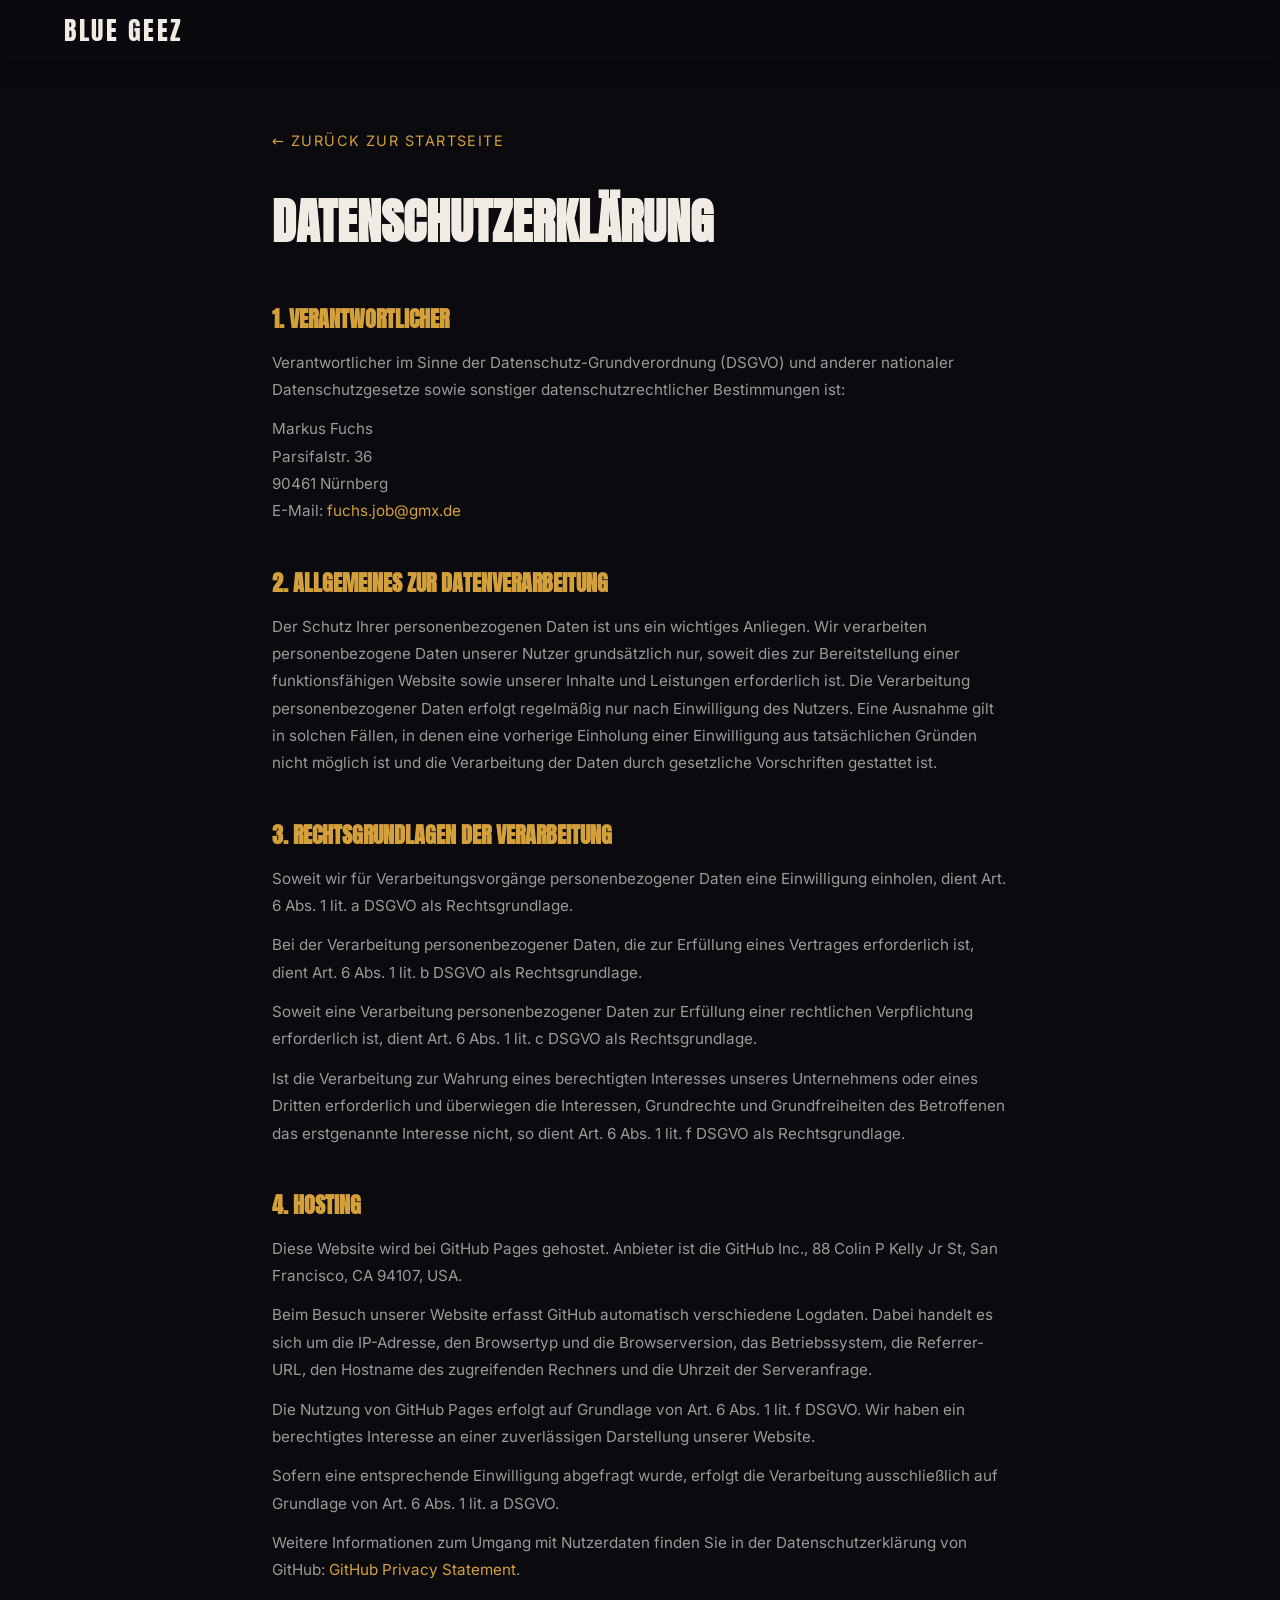
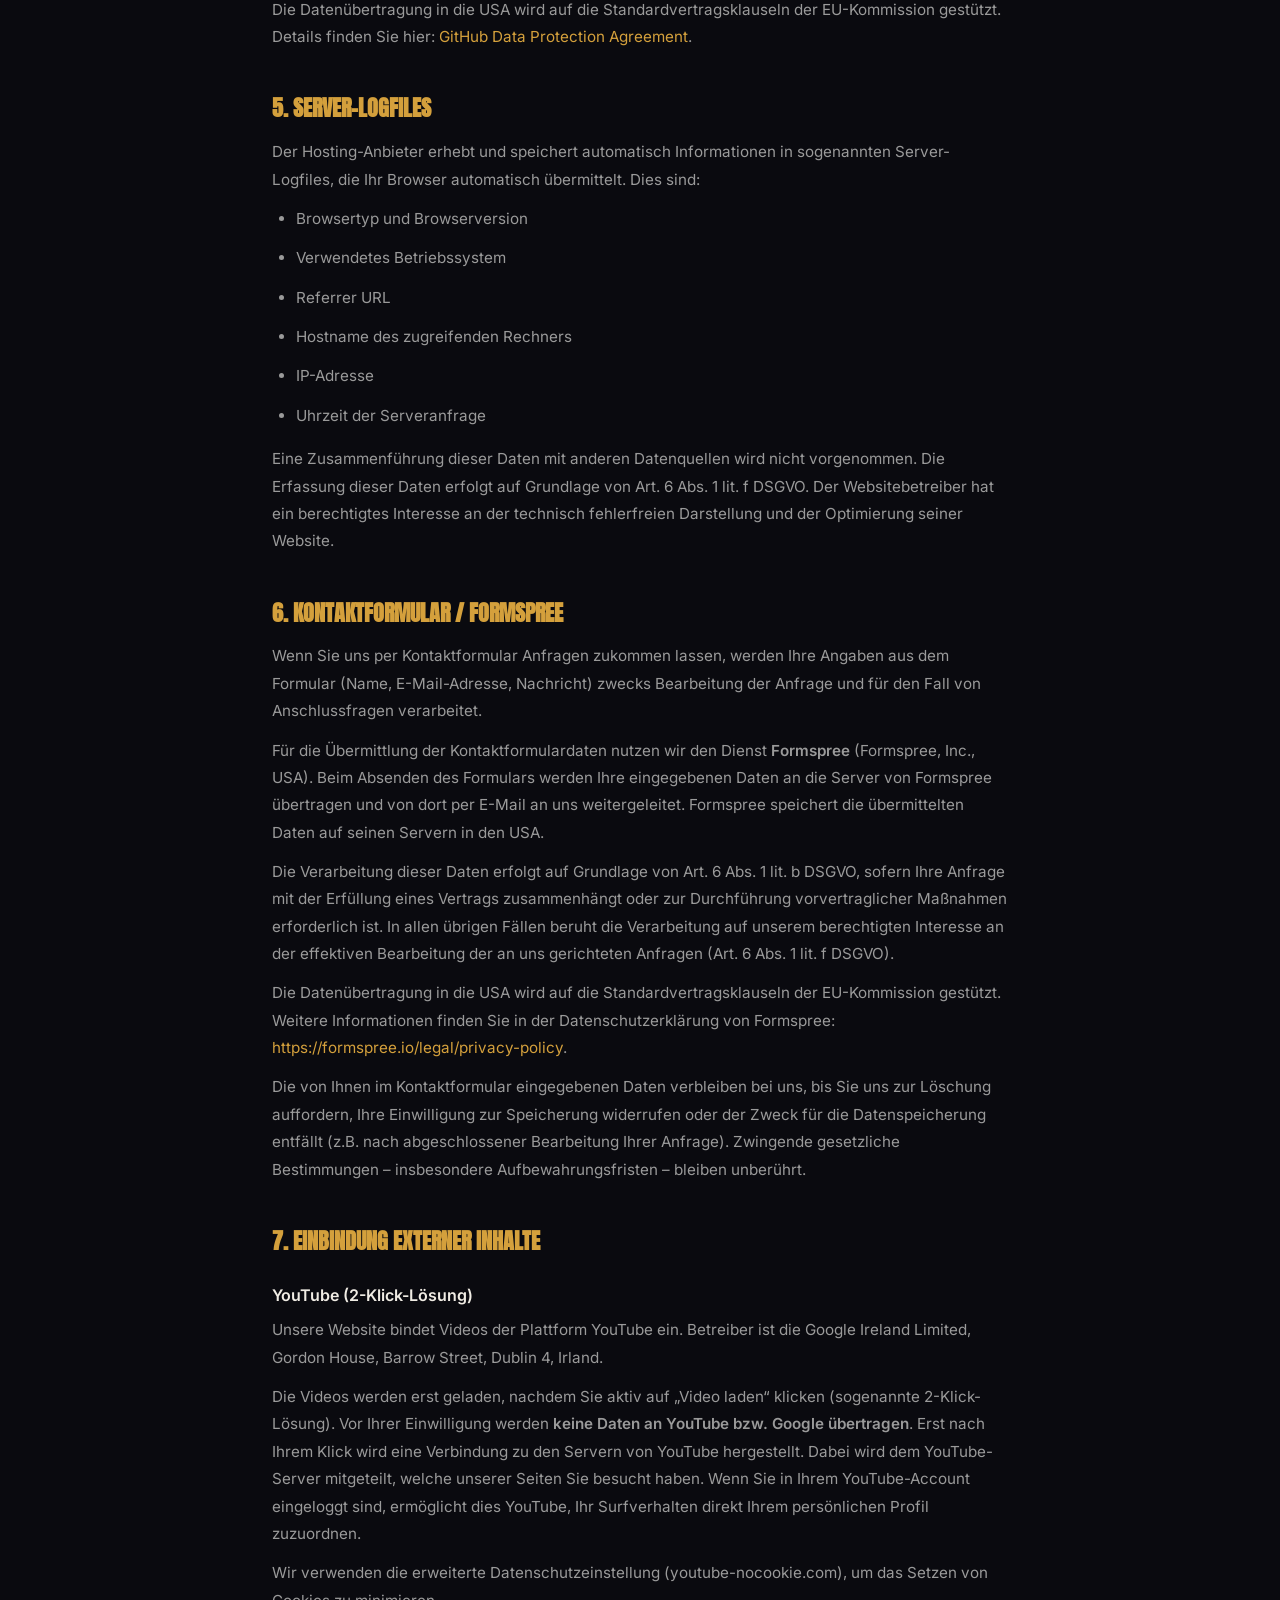
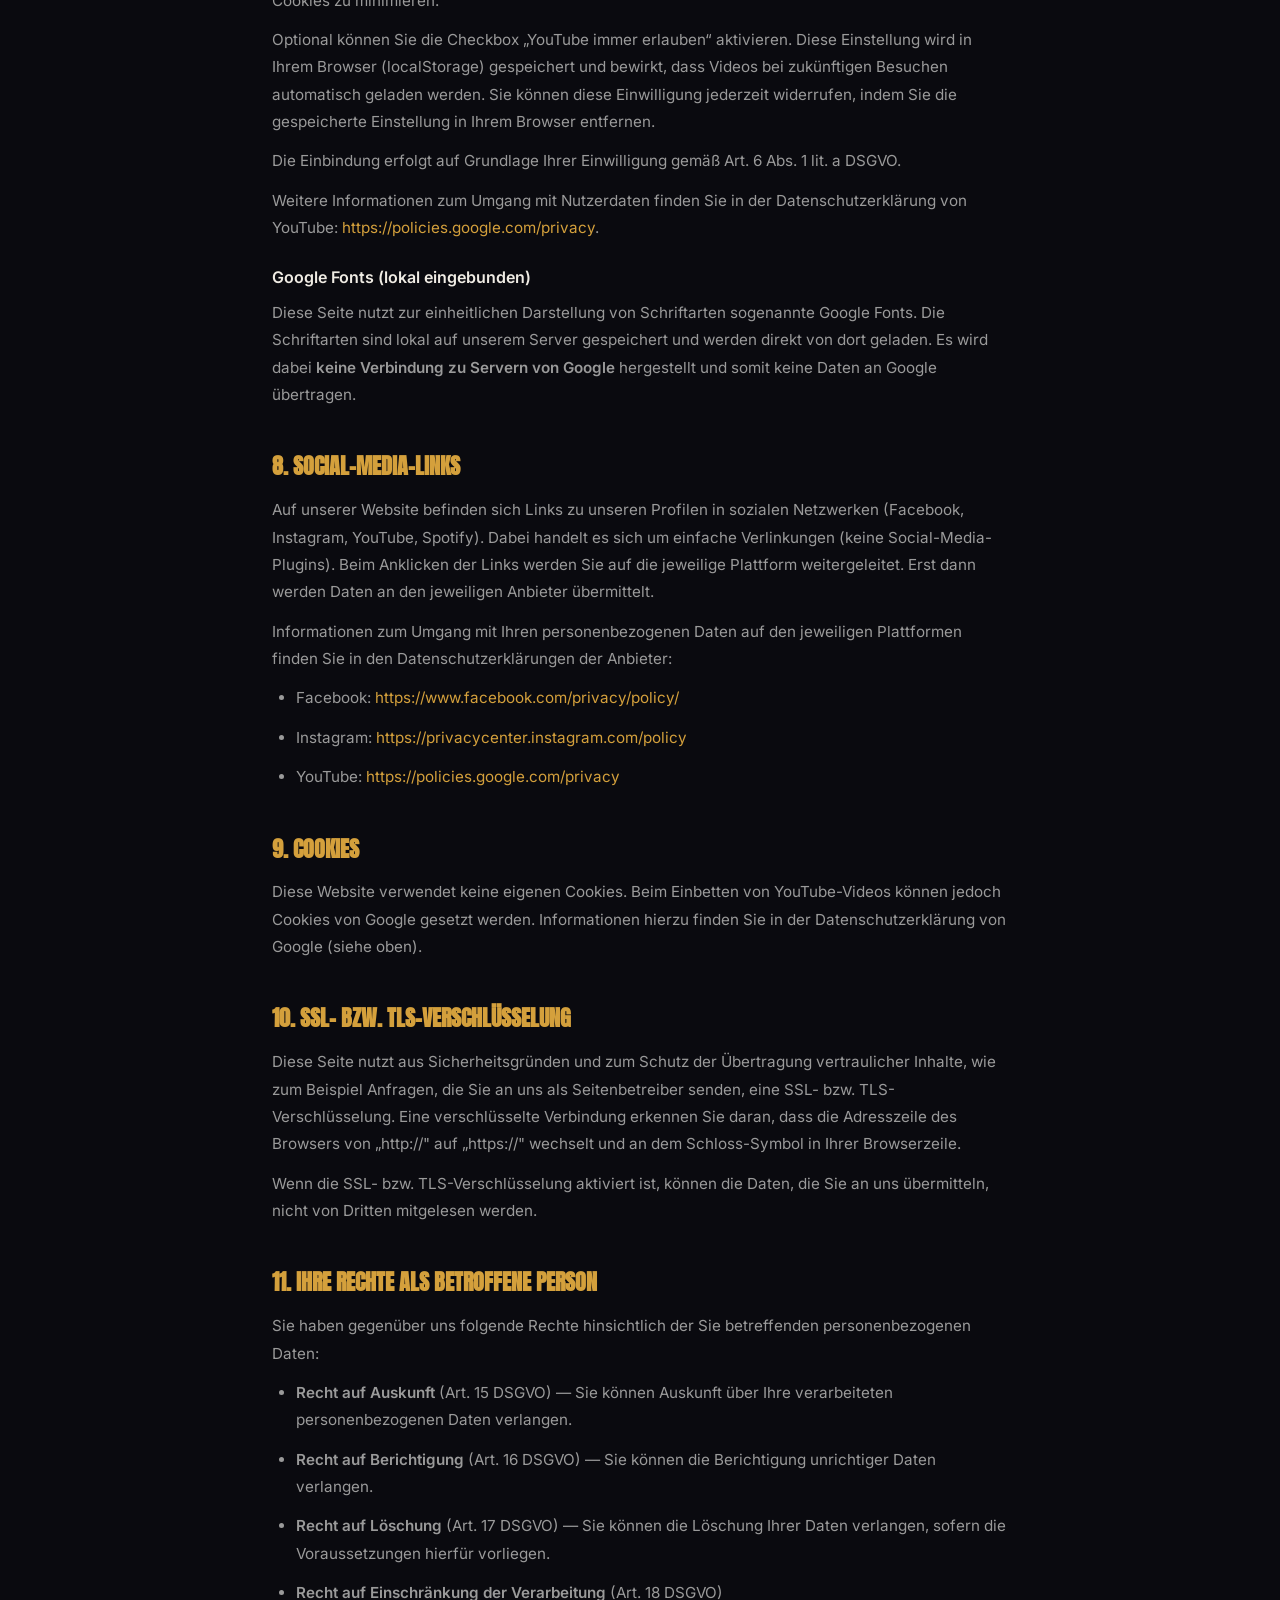
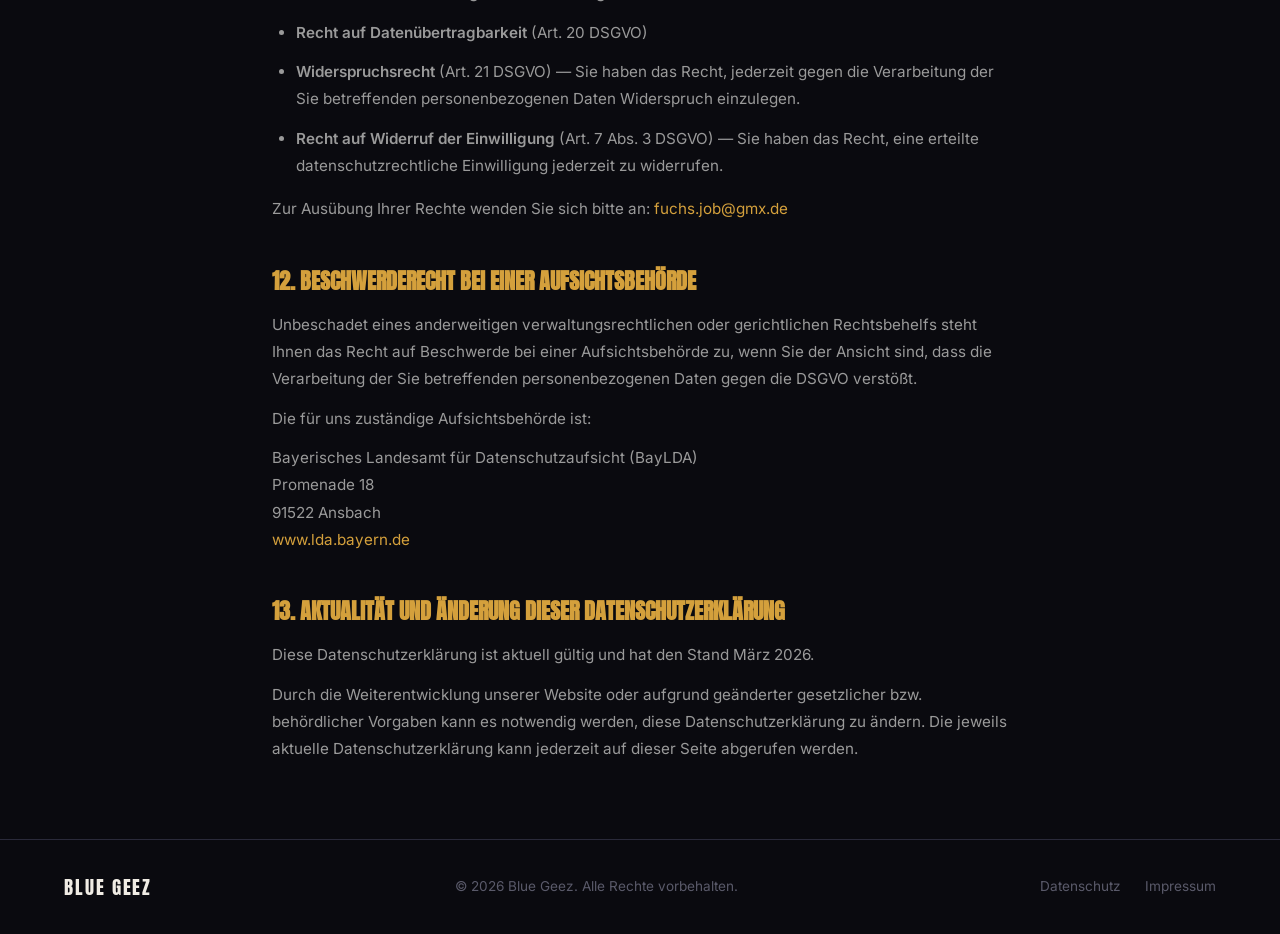
<file: datenschutz.html>
<!DOCTYPE html>
<html lang="de">
<head>
  <meta charset="UTF-8">
  <meta name="viewport" content="width=device-width, initial-scale=1.0">
  <title>Datenschutzerklärung — Blue Geez</title>
  <meta name="robots" content="noindex, nofollow">
  <link rel="stylesheet" href="styles.css">
  <style>
    .legal-content { max-width: 800px; margin: 0 auto; padding: 8rem 2rem 4rem; }
    .legal-content h1 { font-family: var(--font-display); font-size: 3rem; text-transform: uppercase; margin-bottom: 2rem; }
    .legal-content h2 { font-family: var(--font-display); font-size: 1.4rem; text-transform: uppercase; margin-top: 2.5rem; margin-bottom: 0.75rem; color: var(--accent); }
    .legal-content h3 { font-size: 1rem; font-weight: 600; margin-top: 1.5rem; margin-bottom: 0.5rem; }
    .legal-content p, .legal-content li { color: var(--text-secondary); line-height: 1.8; margin-bottom: 0.75rem; font-size: 0.95rem; }
    .legal-content a { color: var(--accent); }
    .legal-content ul { padding-left: 1.5rem; margin-bottom: 1rem; }
    .legal-back { display: inline-block; margin-bottom: 2rem; color: var(--text-secondary); font-size: 0.9rem; text-transform: uppercase; letter-spacing: 0.1em; }
    .legal-back:hover { color: var(--accent); }
  </style>
</head>
<body>

  <nav id="navbar" class="scrolled">
    <div class="nav-container">
      <a href="index.html#hero" class="nav-logo">BLUE GEEZ</a>
    </div>
  </nav>

  <div class="legal-content">
    <a href="index.html" class="legal-back">&larr; Zurück zur Startseite</a>

    <h1>Datenschutzerklärung</h1>

    <!-- 1. Verantwortlicher -->
    <h2>1. Verantwortlicher</h2>
    <p>Verantwortlicher im Sinne der Datenschutz-Grundverordnung (DSGVO) und anderer nationaler Datenschutzgesetze sowie sonstiger datenschutzrechtlicher Bestimmungen ist:</p>
    <p>
      Markus Fuchs<br>
      Parsifalstr. 36<br>
      90461 Nürnberg<br>
      E-Mail: <a href="mailto:fuchs.job@gmx.de">fuchs.job@gmx.de</a>
    </p>

    <!-- 2. Allgemeines zur Datenverarbeitung -->
    <h2>2. Allgemeines zur Datenverarbeitung</h2>
    <p>Der Schutz Ihrer personenbezogenen Daten ist uns ein wichtiges Anliegen. Wir verarbeiten personenbezogene Daten unserer Nutzer grundsätzlich nur, soweit dies zur Bereitstellung einer funktionsfähigen Website sowie unserer Inhalte und Leistungen erforderlich ist. Die Verarbeitung personenbezogener Daten erfolgt regelmäßig nur nach Einwilligung des Nutzers. Eine Ausnahme gilt in solchen Fällen, in denen eine vorherige Einholung einer Einwilligung aus tatsächlichen Gründen nicht möglich ist und die Verarbeitung der Daten durch gesetzliche Vorschriften gestattet ist.</p>

    <!-- 3. Rechtsgrundlagen -->
    <h2>3. Rechtsgrundlagen der Verarbeitung</h2>
    <p>Soweit wir für Verarbeitungsvorgänge personenbezogener Daten eine Einwilligung einholen, dient Art. 6 Abs. 1 lit. a DSGVO als Rechtsgrundlage.</p>
    <p>Bei der Verarbeitung personenbezogener Daten, die zur Erfüllung eines Vertrages erforderlich ist, dient Art. 6 Abs. 1 lit. b DSGVO als Rechtsgrundlage.</p>
    <p>Soweit eine Verarbeitung personenbezogener Daten zur Erfüllung einer rechtlichen Verpflichtung erforderlich ist, dient Art. 6 Abs. 1 lit. c DSGVO als Rechtsgrundlage.</p>
    <p>Ist die Verarbeitung zur Wahrung eines berechtigten Interesses unseres Unternehmens oder eines Dritten erforderlich und überwiegen die Interessen, Grundrechte und Grundfreiheiten des Betroffenen das erstgenannte Interesse nicht, so dient Art. 6 Abs. 1 lit. f DSGVO als Rechtsgrundlage.</p>

    <!-- 4. Hosting -->
    <h2>4. Hosting</h2>
    <p>Diese Website wird bei GitHub Pages gehostet. Anbieter ist die GitHub Inc., 88 Colin P Kelly Jr St, San Francisco, CA 94107, USA.</p>
    <p>Beim Besuch unserer Website erfasst GitHub automatisch verschiedene Logdaten. Dabei handelt es sich um die IP-Adresse, den Browsertyp und die Browserversion, das Betriebssystem, die Referrer-URL, den Hostname des zugreifenden Rechners und die Uhrzeit der Serveranfrage.</p>
    <p>Die Nutzung von GitHub Pages erfolgt auf Grundlage von Art. 6 Abs. 1 lit. f DSGVO. Wir haben ein berechtigtes Interesse an einer zuverlässigen Darstellung unserer Website.</p>
    <p>Sofern eine entsprechende Einwilligung abgefragt wurde, erfolgt die Verarbeitung ausschließlich auf Grundlage von Art. 6 Abs. 1 lit. a DSGVO.</p>
    <p>Weitere Informationen zum Umgang mit Nutzerdaten finden Sie in der Datenschutzerklärung von GitHub: <a href="https://docs.github.com/de/site-policy/privacy-policies/github-general-privacy-statement" target="_blank" rel="noopener">GitHub Privacy Statement</a>.</p>
    <p>Die Datenübertragung in die USA wird auf die Standardvertragsklauseln der EU-Kommission gestützt. Details finden Sie hier: <a href="https://docs.github.com/de/site-policy/privacy-policies/github-data-protection-agreement" target="_blank" rel="noopener">GitHub Data Protection Agreement</a>.</p>

    <!-- 5. Zugriffsdaten / Server-Logfiles -->
    <h2>5. Server-Logfiles</h2>
    <p>Der Hosting-Anbieter erhebt und speichert automatisch Informationen in sogenannten Server-Logfiles, die Ihr Browser automatisch übermittelt. Dies sind:</p>
    <ul>
      <li>Browsertyp und Browserversion</li>
      <li>Verwendetes Betriebssystem</li>
      <li>Referrer URL</li>
      <li>Hostname des zugreifenden Rechners</li>
      <li>IP-Adresse</li>
      <li>Uhrzeit der Serveranfrage</li>
    </ul>
    <p>Eine Zusammenführung dieser Daten mit anderen Datenquellen wird nicht vorgenommen. Die Erfassung dieser Daten erfolgt auf Grundlage von Art. 6 Abs. 1 lit. f DSGVO. Der Websitebetreiber hat ein berechtigtes Interesse an der technisch fehlerfreien Darstellung und der Optimierung seiner Website.</p>

    <!-- 6. Kontaktformular -->
    <h2>6. Kontaktformular / Formspree</h2>
    <p>Wenn Sie uns per Kontaktformular Anfragen zukommen lassen, werden Ihre Angaben aus dem Formular (Name, E-Mail-Adresse, Nachricht) zwecks Bearbeitung der Anfrage und für den Fall von Anschlussfragen verarbeitet.</p>
    <p>Für die Übermittlung der Kontaktformulardaten nutzen wir den Dienst <strong>Formspree</strong> (Formspree, Inc., USA). Beim Absenden des Formulars werden Ihre eingegebenen Daten an die Server von Formspree übertragen und von dort per E-Mail an uns weitergeleitet. Formspree speichert die übermittelten Daten auf seinen Servern in den USA.</p>
    <p>Die Verarbeitung dieser Daten erfolgt auf Grundlage von Art. 6 Abs. 1 lit. b DSGVO, sofern Ihre Anfrage mit der Erfüllung eines Vertrags zusammenhängt oder zur Durchführung vorvertraglicher Maßnahmen erforderlich ist. In allen übrigen Fällen beruht die Verarbeitung auf unserem berechtigten Interesse an der effektiven Bearbeitung der an uns gerichteten Anfragen (Art. 6 Abs. 1 lit. f DSGVO).</p>
    <p>Die Datenübertragung in die USA wird auf die Standardvertragsklauseln der EU-Kommission gestützt. Weitere Informationen finden Sie in der Datenschutzerklärung von Formspree: <a href="https://formspree.io/legal/privacy-policy" target="_blank" rel="noopener">https://formspree.io/legal/privacy-policy</a>.</p>
    <p>Die von Ihnen im Kontaktformular eingegebenen Daten verbleiben bei uns, bis Sie uns zur Löschung auffordern, Ihre Einwilligung zur Speicherung widerrufen oder der Zweck für die Datenspeicherung entfällt (z.B. nach abgeschlossener Bearbeitung Ihrer Anfrage). Zwingende gesetzliche Bestimmungen – insbesondere Aufbewahrungsfristen – bleiben unberührt.</p>

    <!-- 7. Externe Inhalte -->
    <h2>7. Einbindung externer Inhalte</h2>

    <h3 id="youtube">YouTube (2-Klick-Lösung)</h3>
    <p>Unsere Website bindet Videos der Plattform YouTube ein. Betreiber ist die Google Ireland Limited, Gordon House, Barrow Street, Dublin 4, Irland.</p>
    <p>Die Videos werden erst geladen, nachdem Sie aktiv auf „Video laden“ klicken (sogenannte 2-Klick-Lösung). Vor Ihrer Einwilligung werden <strong>keine Daten an YouTube bzw. Google übertragen</strong>. Erst nach Ihrem Klick wird eine Verbindung zu den Servern von YouTube hergestellt. Dabei wird dem YouTube-Server mitgeteilt, welche unserer Seiten Sie besucht haben. Wenn Sie in Ihrem YouTube-Account eingeloggt sind, ermöglicht dies YouTube, Ihr Surfverhalten direkt Ihrem persönlichen Profil zuzuordnen.</p>
    <p>Wir verwenden die erweiterte Datenschutzeinstellung (youtube-nocookie.com), um das Setzen von Cookies zu minimieren.</p>
    <p>Optional können Sie die Checkbox „YouTube immer erlauben“ aktivieren. Diese Einstellung wird in Ihrem Browser (localStorage) gespeichert und bewirkt, dass Videos bei zukünftigen Besuchen automatisch geladen werden. Sie können diese Einwilligung jederzeit widerrufen, indem Sie die gespeicherte Einstellung in Ihrem Browser entfernen.</p>
    <p>Die Einbindung erfolgt auf Grundlage Ihrer Einwilligung gemäß Art. 6 Abs. 1 lit. a DSGVO.</p>
    <p>Weitere Informationen zum Umgang mit Nutzerdaten finden Sie in der Datenschutzerklärung von YouTube: <a href="https://policies.google.com/privacy" target="_blank" rel="noopener">https://policies.google.com/privacy</a>.</p>

    <h3>Google Fonts (lokal eingebunden)</h3>
    <p>Diese Seite nutzt zur einheitlichen Darstellung von Schriftarten sogenannte Google Fonts. Die Schriftarten sind lokal auf unserem Server gespeichert und werden direkt von dort geladen. Es wird dabei <strong>keine Verbindung zu Servern von Google</strong> hergestellt und somit keine Daten an Google übertragen.</p>

    <!-- 8. Social Media Links -->
    <h2>8. Social-Media-Links</h2>
    <p>Auf unserer Website befinden sich Links zu unseren Profilen in sozialen Netzwerken (Facebook, Instagram, YouTube, Spotify). Dabei handelt es sich um einfache Verlinkungen (keine Social-Media-Plugins). Beim Anklicken der Links werden Sie auf die jeweilige Plattform weitergeleitet. Erst dann werden Daten an den jeweiligen Anbieter übermittelt.</p>
    <p>Informationen zum Umgang mit Ihren personenbezogenen Daten auf den jeweiligen Plattformen finden Sie in den Datenschutzerklärungen der Anbieter:</p>
    <ul>
      <li>Facebook: <a href="https://www.facebook.com/privacy/policy/" target="_blank" rel="noopener">https://www.facebook.com/privacy/policy/</a></li>
      <li>Instagram: <a href="https://privacycenter.instagram.com/policy" target="_blank" rel="noopener">https://privacycenter.instagram.com/policy</a></li>
      <li>YouTube: <a href="https://policies.google.com/privacy" target="_blank" rel="noopener">https://policies.google.com/privacy</a></li>

    </ul>

    <!-- 9. Cookies -->
    <h2>9. Cookies</h2>
    <p>Diese Website verwendet keine eigenen Cookies. Beim Einbetten von YouTube-Videos können jedoch Cookies von Google gesetzt werden. Informationen hierzu finden Sie in der Datenschutzerklärung von Google (siehe oben).</p>

    <!-- 10. SSL/TLS-Verschlüsselung -->
    <h2>10. SSL- bzw. TLS-Verschlüsselung</h2>
    <p>Diese Seite nutzt aus Sicherheitsgründen und zum Schutz der Übertragung vertraulicher Inhalte, wie zum Beispiel Anfragen, die Sie an uns als Seitenbetreiber senden, eine SSL- bzw. TLS-Verschlüsselung. Eine verschlüsselte Verbindung erkennen Sie daran, dass die Adresszeile des Browsers von „http://" auf „https://" wechselt und an dem Schloss-Symbol in Ihrer Browserzeile.</p>
    <p>Wenn die SSL- bzw. TLS-Verschlüsselung aktiviert ist, können die Daten, die Sie an uns übermitteln, nicht von Dritten mitgelesen werden.</p>

    <!-- 11. Betroffenenrechte -->
    <h2>11. Ihre Rechte als betroffene Person</h2>
    <p>Sie haben gegenüber uns folgende Rechte hinsichtlich der Sie betreffenden personenbezogenen Daten:</p>
    <ul>
      <li><strong>Recht auf Auskunft</strong> (Art. 15 DSGVO) — Sie können Auskunft über Ihre verarbeiteten personenbezogenen Daten verlangen.</li>
      <li><strong>Recht auf Berichtigung</strong> (Art. 16 DSGVO) — Sie können die Berichtigung unrichtiger Daten verlangen.</li>
      <li><strong>Recht auf Löschung</strong> (Art. 17 DSGVO) — Sie können die Löschung Ihrer Daten verlangen, sofern die Voraussetzungen hierfür vorliegen.</li>
      <li><strong>Recht auf Einschränkung der Verarbeitung</strong> (Art. 18 DSGVO)</li>
      <li><strong>Recht auf Datenübertragbarkeit</strong> (Art. 20 DSGVO)</li>
      <li><strong>Widerspruchsrecht</strong> (Art. 21 DSGVO) — Sie haben das Recht, jederzeit gegen die Verarbeitung der Sie betreffenden personenbezogenen Daten Widerspruch einzulegen.</li>
      <li><strong>Recht auf Widerruf der Einwilligung</strong> (Art. 7 Abs. 3 DSGVO) — Sie haben das Recht, eine erteilte datenschutzrechtliche Einwilligung jederzeit zu widerrufen.</li>
    </ul>
    <p>Zur Ausübung Ihrer Rechte wenden Sie sich bitte an: <a href="mailto:fuchs.job@gmx.de">fuchs.job@gmx.de</a></p>

    <!-- 12. Beschwerderecht -->
    <h2>12. Beschwerderecht bei einer Aufsichtsbehörde</h2>
    <p>Unbeschadet eines anderweitigen verwaltungsrechtlichen oder gerichtlichen Rechtsbehelfs steht Ihnen das Recht auf Beschwerde bei einer Aufsichtsbehörde zu, wenn Sie der Ansicht sind, dass die Verarbeitung der Sie betreffenden personenbezogenen Daten gegen die DSGVO verstößt.</p>
    <p>Die für uns zuständige Aufsichtsbehörde ist:</p>
    <p>
      Bayerisches Landesamt für Datenschutzaufsicht (BayLDA)<br>
      Promenade 18<br>
      91522 Ansbach<br>
      <a href="https://www.lda.bayern.de" target="_blank" rel="noopener">www.lda.bayern.de</a>
    </p>

    <!-- 13. Aktualität -->
    <h2>13. Aktualität und Änderung dieser Datenschutzerklärung</h2>
    <p>Diese Datenschutzerklärung ist aktuell gültig und hat den Stand März 2026.</p>
    <p>Durch die Weiterentwicklung unserer Website oder aufgrund geänderter gesetzlicher bzw. behördlicher Vorgaben kann es notwendig werden, diese Datenschutzerklärung zu ändern. Die jeweils aktuelle Datenschutzerklärung kann jederzeit auf dieser Seite abgerufen werden.</p>
  </div>

  <footer id="footer">
    <div class="container">
      <div class="footer-content">
        <p class="footer-logo">BLUE GEEZ</p>
        <p class="footer-copy">&copy; 2026 Blue Geez. Alle Rechte vorbehalten.</p>
        <div class="footer-links">
          <a href="datenschutz.html">Datenschutz</a>
          <a href="impressum.html">Impressum</a>
        </div>
      </div>
    </div>
  </footer>

</body>
</html>
</file>
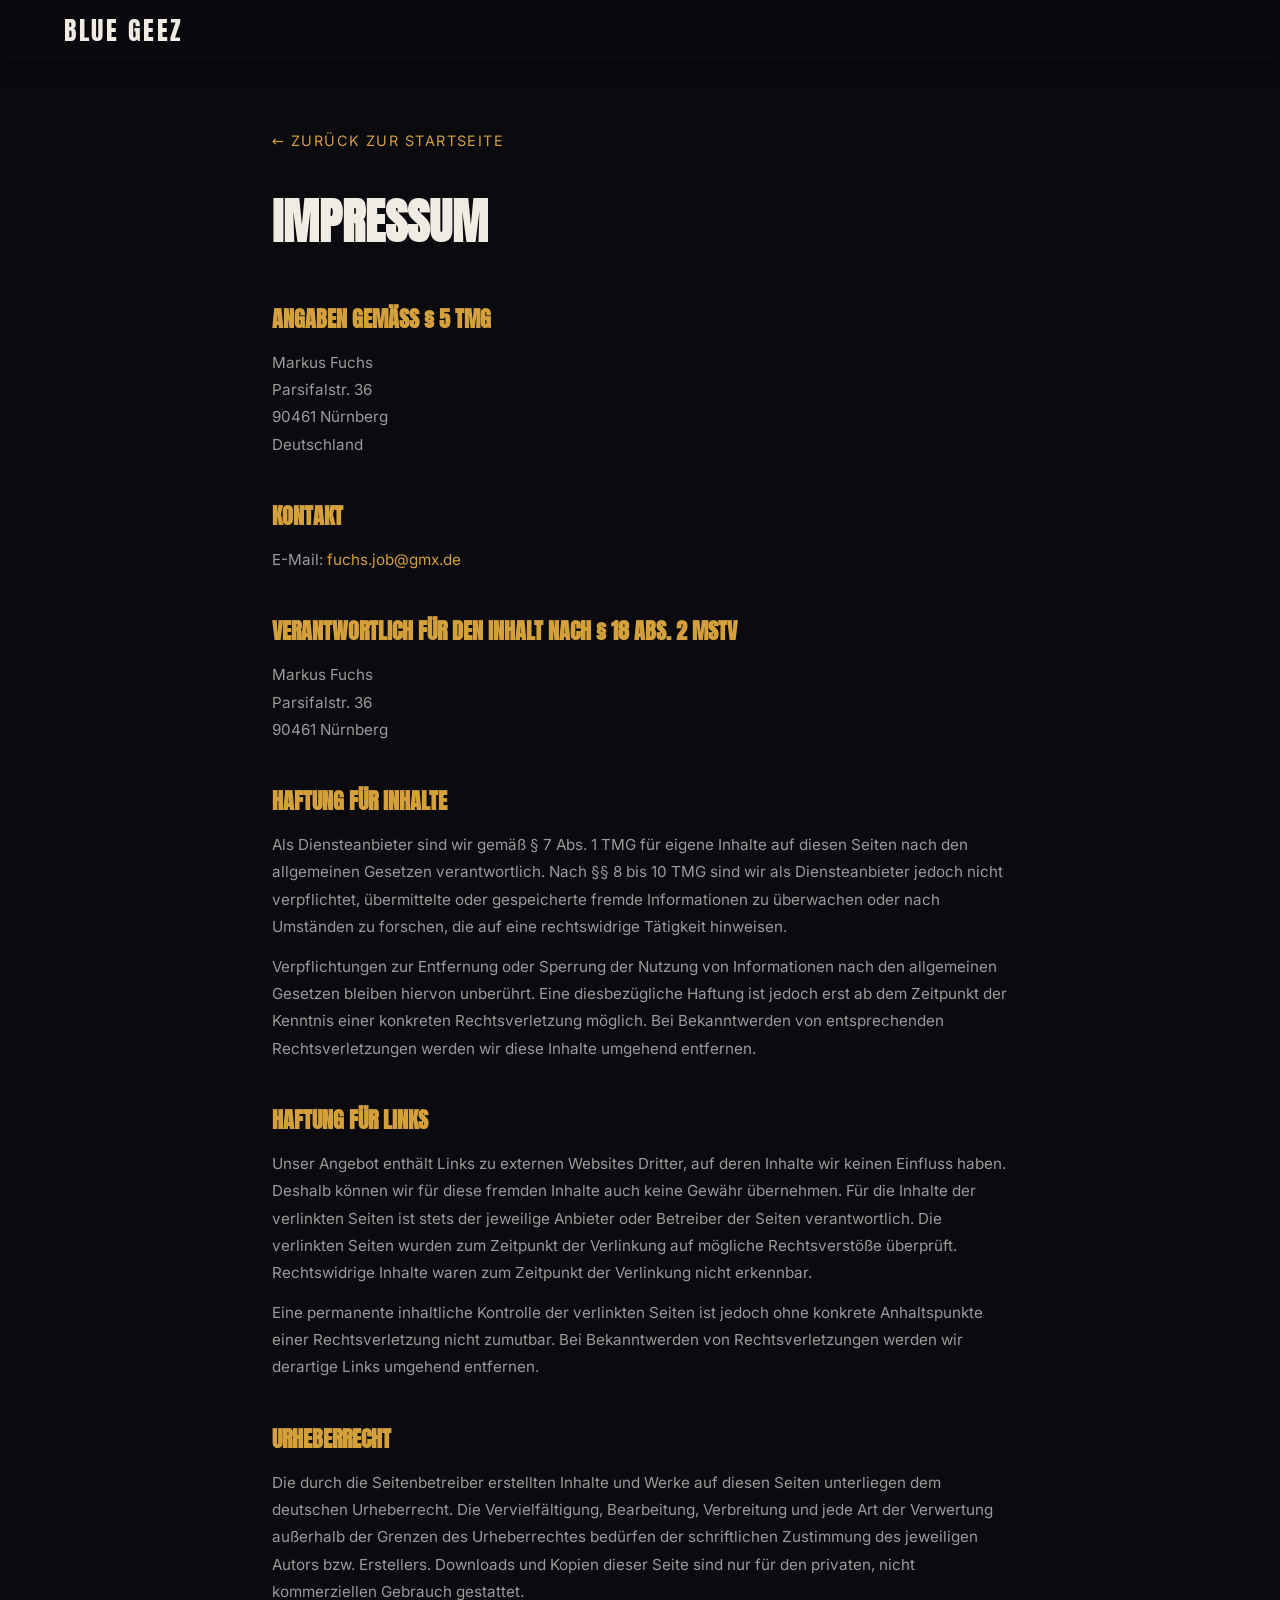
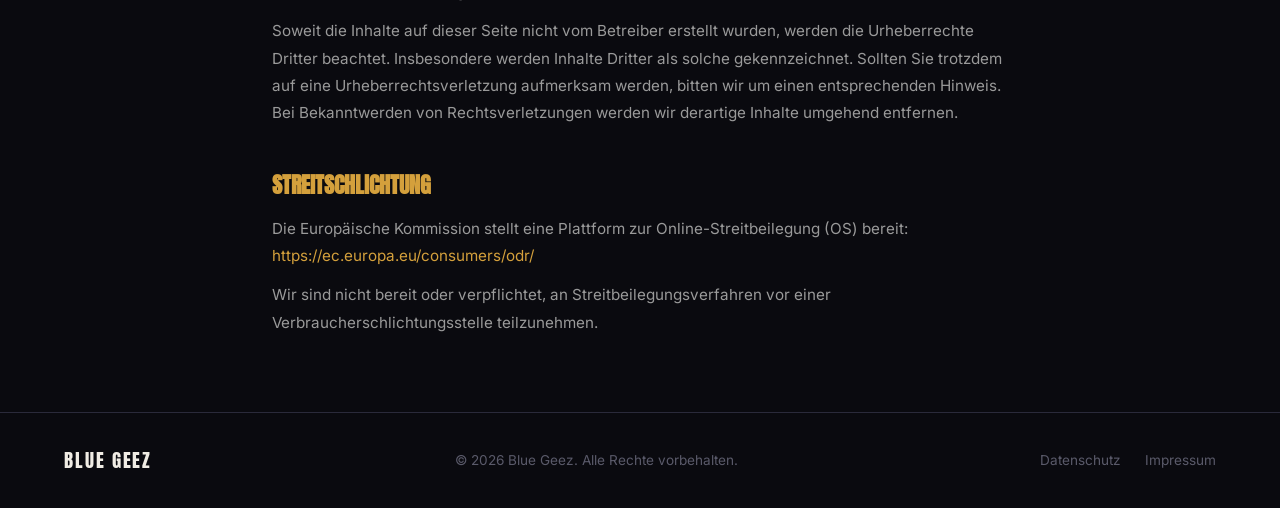
<file: impressum.html>
<!DOCTYPE html>
<html lang="de">
<head>
  <meta charset="UTF-8">
  <meta name="viewport" content="width=device-width, initial-scale=1.0">
  <title>Impressum — Blue Geez</title>
  <meta name="robots" content="noindex, nofollow">
  <link rel="stylesheet" href="styles.css">
  <style>
    .legal-content { max-width: 800px; margin: 0 auto; padding: 8rem 2rem 4rem; }
    .legal-content h1 { font-family: var(--font-display); font-size: 3rem; text-transform: uppercase; margin-bottom: 2rem; }
    .legal-content h2 { font-family: var(--font-display); font-size: 1.4rem; text-transform: uppercase; margin-top: 2.5rem; margin-bottom: 0.75rem; color: var(--accent); }
    .legal-content p, .legal-content li { color: var(--text-secondary); line-height: 1.8; margin-bottom: 0.75rem; font-size: 0.95rem; }
    .legal-content a { color: var(--accent); }
    .legal-content ul { padding-left: 1.5rem; margin-bottom: 1rem; }
    .legal-back { display: inline-block; margin-bottom: 2rem; color: var(--text-secondary); font-size: 0.9rem; text-transform: uppercase; letter-spacing: 0.1em; }
    .legal-back:hover { color: var(--accent); }
  </style>
</head>
<body>

  <nav id="navbar" class="scrolled">
    <div class="nav-container">
      <a href="index.html#hero" class="nav-logo">BLUE GEEZ</a>
    </div>
  </nav>

  <div class="legal-content">
    <a href="index.html" class="legal-back">&larr; Zurück zur Startseite</a>

    <h1>Impressum</h1>

    <h2>Angaben gemäß § 5 TMG</h2>
    <p>
      Markus Fuchs<br>
      Parsifalstr. 36<br>
      90461 Nürnberg<br>
      Deutschland
    </p>

    <h2>Kontakt</h2>
    <p>
      E-Mail: <a href="mailto:fuchs.job@gmx.de">fuchs.job@gmx.de</a>
    </p>

    <h2>Verantwortlich für den Inhalt nach § 18 Abs. 2 MStV</h2>
    <p>
      Markus Fuchs<br>
      Parsifalstr. 36<br>
      90461 Nürnberg
    </p>

    <h2>Haftung für Inhalte</h2>
    <p>Als Diensteanbieter sind wir gemäß § 7 Abs. 1 TMG für eigene Inhalte auf diesen Seiten nach den allgemeinen Gesetzen verantwortlich. Nach §§ 8 bis 10 TMG sind wir als Diensteanbieter jedoch nicht verpflichtet, übermittelte oder gespeicherte fremde Informationen zu überwachen oder nach Umständen zu forschen, die auf eine rechtswidrige Tätigkeit hinweisen.</p>
    <p>Verpflichtungen zur Entfernung oder Sperrung der Nutzung von Informationen nach den allgemeinen Gesetzen bleiben hiervon unberührt. Eine diesbezügliche Haftung ist jedoch erst ab dem Zeitpunkt der Kenntnis einer konkreten Rechtsverletzung möglich. Bei Bekanntwerden von entsprechenden Rechtsverletzungen werden wir diese Inhalte umgehend entfernen.</p>

    <h2>Haftung für Links</h2>
    <p>Unser Angebot enthält Links zu externen Websites Dritter, auf deren Inhalte wir keinen Einfluss haben. Deshalb können wir für diese fremden Inhalte auch keine Gewähr übernehmen. Für die Inhalte der verlinkten Seiten ist stets der jeweilige Anbieter oder Betreiber der Seiten verantwortlich. Die verlinkten Seiten wurden zum Zeitpunkt der Verlinkung auf mögliche Rechtsverstöße überprüft. Rechtswidrige Inhalte waren zum Zeitpunkt der Verlinkung nicht erkennbar.</p>
    <p>Eine permanente inhaltliche Kontrolle der verlinkten Seiten ist jedoch ohne konkrete Anhaltspunkte einer Rechtsverletzung nicht zumutbar. Bei Bekanntwerden von Rechtsverletzungen werden wir derartige Links umgehend entfernen.</p>

    <h2>Urheberrecht</h2>
    <p>Die durch die Seitenbetreiber erstellten Inhalte und Werke auf diesen Seiten unterliegen dem deutschen Urheberrecht. Die Vervielfältigung, Bearbeitung, Verbreitung und jede Art der Verwertung außerhalb der Grenzen des Urheberrechtes bedürfen der schriftlichen Zustimmung des jeweiligen Autors bzw. Erstellers. Downloads und Kopien dieser Seite sind nur für den privaten, nicht kommerziellen Gebrauch gestattet.</p>
    <p>Soweit die Inhalte auf dieser Seite nicht vom Betreiber erstellt wurden, werden die Urheberrechte Dritter beachtet. Insbesondere werden Inhalte Dritter als solche gekennzeichnet. Sollten Sie trotzdem auf eine Urheberrechtsverletzung aufmerksam werden, bitten wir um einen entsprechenden Hinweis. Bei Bekanntwerden von Rechtsverletzungen werden wir derartige Inhalte umgehend entfernen.</p>

    <h2>Streitschlichtung</h2>
    <p>Die Europäische Kommission stellt eine Plattform zur Online-Streitbeilegung (OS) bereit: <a href="https://ec.europa.eu/consumers/odr/" target="_blank" rel="noopener">https://ec.europa.eu/consumers/odr/</a></p>
    <p>Wir sind nicht bereit oder verpflichtet, an Streitbeilegungsverfahren vor einer Verbraucherschlichtungsstelle teilzunehmen.</p>
  </div>

  <footer id="footer">
    <div class="container">
      <div class="footer-content">
        <p class="footer-logo">BLUE GEEZ</p>
        <p class="footer-copy">&copy; 2026 Blue Geez. Alle Rechte vorbehalten.</p>
        <div class="footer-links">
          <a href="datenschutz.html">Datenschutz</a>
          <a href="impressum.html">Impressum</a>
        </div>
      </div>
    </div>
  </footer>

</body>
</html>
</file>
<file: styles.css>
/* ============================================
   BLUE GEEZ — Band Website Styles
   Indie Punk Rock Blues Aesthetic
   ============================================ */

/* ---------- Local Font Faces ---------- */
@font-face {
  font-family: 'Anton';
  font-style: normal;
  font-weight: 400;
  font-display: swap;
  src: url('fonts/anton-regular.woff2') format('woff2');
}

@font-face {
  font-family: 'Inter';
  font-style: normal;
  font-weight: 400;
  font-display: swap;
  src: url('fonts/inter-400.woff2') format('woff2');
}

@font-face {
  font-family: 'Inter';
  font-style: normal;
  font-weight: 500;
  font-display: swap;
  src: url('fonts/inter-500.woff2') format('woff2');
}

@font-face {
  font-family: 'Inter';
  font-style: normal;
  font-weight: 600;
  font-display: swap;
  src: url('fonts/inter-600.woff2') format('woff2');
}

/* ---------- CSS Custom Properties ---------- */
:root {
  --bg-primary: #0a0a0f;
  --bg-secondary: #111118;
  --bg-card: #16161f;
  --bg-card-hover: #1c1c28;
  --text-primary: #f0ece4;
  --text-secondary: #9a9a9a;
  --text-muted: #5a5a6a;
  --accent: #d4a03c;
  --accent-hover: #e8b44e;
  --accent-dark: #a67c2e;
  --red: #c0392b;
  --border: #2a2a3a;
  --font-display: 'Anton', sans-serif;
  --font-body: 'Inter', system-ui, sans-serif;
  --radius: 4px;
  --transition: 0.3s ease;
}

/* ---------- Reset & Base ---------- */
*,
*::before,
*::after {
  margin: 0;
  padding: 0;
  box-sizing: border-box;
}

html {
  scroll-behavior: smooth;
  scroll-padding-top: 70px;
}

body {
  font-family: var(--font-body);
  background: var(--bg-primary);
  color: var(--text-primary);
  line-height: 1.6;
  overflow-x: hidden;
  -webkit-font-smoothing: antialiased;
}

a {
  color: var(--accent);
  text-decoration: none;
  transition: color var(--transition);
}

a:hover {
  color: var(--accent-hover);
}

img {
  max-width: 100%;
  display: block;
}

.container {
  width: 90%;
  max-width: 1200px;
  margin: 0 auto;
}

/* ---------- Section Titles ---------- */
.section-title {
  font-family: var(--font-display);
  font-size: clamp(2.5rem, 6vw, 4rem);
  text-transform: uppercase;
  letter-spacing: 0.05em;
  margin-bottom: 0.25em;
  position: relative;
  display: inline-block;
}

.section-title::after {
  content: '';
  position: absolute;
  bottom: -4px;
  left: 0;
  width: 60px;
  height: 4px;
  background: var(--accent);
}

.section-subtitle {
  color: var(--text-secondary);
  font-size: 1.1rem;
  margin-bottom: 3rem;
}

section {
  padding: 6rem 0;
}

section:nth-child(even) {
  background: var(--bg-secondary);
}

/* ============================================
   NAVBAR
   ============================================ */
#navbar {
  position: fixed;
  top: 0;
  left: 0;
  width: 100%;
  z-index: 1000;
  padding: 1rem 0;
  transition: background var(--transition), padding var(--transition),
              box-shadow var(--transition);
}

#navbar.scrolled {
  background: rgba(10, 10, 15, 0.95);
  backdrop-filter: blur(10px);
  padding: 0.6rem 0;
  box-shadow: 0 2px 20px rgba(0, 0, 0, 0.5);
}

.nav-container {
  width: 90%;
  max-width: 1200px;
  margin: 0 auto;
  display: flex;
  align-items: center;
  justify-content: space-between;
}

.nav-logo {
  font-family: var(--font-display);
  font-size: 1.6rem;
  color: var(--text-primary) !important;
  letter-spacing: 0.1em;
  text-transform: uppercase;
}

.nav-logo:hover {
  color: var(--accent) !important;
}

.nav-links {
  display: flex;
  list-style: none;
  gap: 2rem;
}

.nav-links a {
  color: var(--text-secondary);
  font-size: 0.9rem;
  font-weight: 500;
  text-transform: uppercase;
  letter-spacing: 0.1em;
  position: relative;
  padding: 0.25rem 0;
}

.nav-links a::after {
  content: '';
  position: absolute;
  bottom: 0;
  left: 0;
  width: 0;
  height: 2px;
  background: var(--accent);
  transition: width var(--transition);
}

.nav-links a:hover,
.nav-links a.active {
  color: var(--text-primary);
}

.nav-links a:hover::after,
.nav-links a.active::after {
  width: 100%;
}

/* Hamburger */
.nav-toggle {
  display: none;
  flex-direction: column;
  gap: 5px;
  background: none;
  border: none;
  cursor: pointer;
  padding: 4px;
}

.nav-toggle span {
  width: 28px;
  height: 2px;
  background: var(--text-primary);
  transition: all var(--transition);
  transform-origin: center;
}

.nav-toggle.active span:nth-child(1) {
  transform: rotate(45deg) translate(5px, 5px);
}

.nav-toggle.active span:nth-child(2) {
  opacity: 0;
}

.nav-toggle.active span:nth-child(3) {
  transform: rotate(-45deg) translate(5px, -5px);
}

/* ============================================
   HERO
   ============================================ */
#hero {
  position: relative;
  height: 100vh;
  min-height: 600px;
  display: flex;
  align-items: center;
  justify-content: center;
  text-align: center;
  overflow: hidden;
  background:
    url('pictures/hero.jpg') center center / cover no-repeat;
  padding: 0;
}

.hero-overlay {
  position: absolute;
  inset: 0;
  background:
    linear-gradient(to bottom, rgba(10, 10, 15, 0.55), rgba(10, 10, 15, 0.75)),
    repeating-linear-gradient(
      0deg,
      transparent,
      transparent 2px,
      rgba(0, 0, 0, 0.05) 2px,
      rgba(0, 0, 0, 0.05) 4px
    );
  pointer-events: none;
}

.hero-content {
  position: relative;
  z-index: 1;
}

.hero-title {
  font-family: var(--font-display);
  font-size: clamp(5rem, 15vw, 12rem);
  line-height: 0.9;
  text-transform: uppercase;
  letter-spacing: 0.05em;
  margin-bottom: 1rem;
}

.hero-title span {
  color: var(--accent);
  display: block;
}

.hero-tagline {
  font-size: clamp(1rem, 2.5vw, 1.4rem);
  color: var(--text-secondary);
  letter-spacing: 0.3em;
  text-transform: uppercase;
  margin-bottom: 2.5rem;
}

.hero-cta {
  display: flex;
  gap: 1rem;
  justify-content: center;
  flex-wrap: wrap;
}

.hero-scroll-indicator {
  position: absolute;
  bottom: 2rem;
  left: 50%;
  transform: translateX(-50%);
  display: flex;
  flex-direction: column;
  align-items: center;
  gap: 0.5rem;
  color: var(--text-muted);
  font-size: 0.75rem;
  letter-spacing: 0.2em;
  text-transform: uppercase;
  animation: fadeInUp 1s ease 1s both;
}

.scroll-arrow {
  width: 1px;
  height: 40px;
  background: linear-gradient(to bottom, var(--accent), transparent);
  animation: scrollPulse 2s ease infinite;
}

@keyframes scrollPulse {
  0%, 100% { opacity: 0.3; transform: scaleY(0.6); }
  50% { opacity: 1; transform: scaleY(1); }
}

@keyframes fadeInUp {
  from { opacity: 0; transform: translateX(-50%) translateY(20px); }
  to { opacity: 1; transform: translateX(-50%) translateY(0); }
}

/* ---------- Buttons ---------- */
.btn {
  display: inline-block;
  padding: 0.85rem 2.2rem;
  font-family: var(--font-body);
  font-size: 0.9rem;
  font-weight: 600;
  text-transform: uppercase;
  letter-spacing: 0.1em;
  border: 2px solid transparent;
  border-radius: var(--radius);
  cursor: pointer;
  transition: all var(--transition);
}

.btn-primary {
  background: var(--accent);
  color: var(--bg-primary);
  border-color: var(--accent);
}

.btn-primary:hover {
  background: var(--accent-hover);
  border-color: var(--accent-hover);
  color: var(--bg-primary);
  transform: translateY(-2px);
  box-shadow: 0 6px 20px rgba(212, 160, 60, 0.3);
}

.btn-outline {
  background: transparent;
  color: var(--text-primary);
  border-color: var(--text-secondary);
}

.btn-outline:hover {
  border-color: var(--accent);
  color: var(--accent);
  transform: translateY(-2px);
}

.btn-small {
  padding: 0.5rem 1.5rem;
  font-size: 0.8rem;
  background: transparent;
  color: var(--accent);
  border: 1px solid var(--accent);
}

.btn-small:hover {
  background: var(--accent);
  color: var(--bg-primary);
}

/* ============================================
   ABOUT
   ============================================ */
.about-grid {
  display: grid;
  grid-template-columns: 1fr 1.5fr;
  gap: 4rem;
  align-items: start;
  margin-top: 2rem;
}

.about-image {
  position: relative;
}

.about-photo {
  width: 100%;
  border-radius: var(--radius);
  border: 2px solid var(--border);
  object-fit: cover;
}

.about-lead {
  font-size: 1.3rem;
  font-weight: 600;
  color: var(--accent);
  margin-bottom: 1.5rem;
  line-height: 1.4;
}

.about-text p {
  color: var(--text-secondary);
  margin-bottom: 1rem;
  font-size: 1.05rem;
}

.about-stats {
  display: flex;
  gap: 2.5rem;
  margin-top: 2rem;
  padding-top: 2rem;
  border-top: 1px solid var(--border);
}

.stat-number {
  font-family: var(--font-display);
  font-size: 2rem;
  color: var(--accent);
  display: block;
}

.stat-label {
  font-size: 0.85rem;
  color: var(--text-muted);
  text-transform: uppercase;
  letter-spacing: 0.05em;
}

/* ============================================
   BAND MEMBERS
   ============================================ */
.members-grid {
  display: grid;
  grid-template-columns: repeat(3, 1fr);
  gap: 2rem;
  margin-top: 2rem;
}

.member-card {
  text-align: center;
  transition: transform var(--transition);
}

.member-card:hover {
  transform: translateY(-6px);
}

.member-photo {
  width: 100%;
  aspect-ratio: 3/4;
  overflow: hidden;
  border-radius: var(--radius);
  border: 2px solid var(--border);
  margin-bottom: 1rem;
  transition: border-color var(--transition);
}

.member-card:hover .member-photo {
  border-color: var(--accent);
}

.member-photo img {
  width: 100%;
  height: 100%;
  object-fit: cover;
  transition: transform 0.5s ease, filter var(--transition);
}

.member-card:hover .member-photo img {
  transform: scale(1.05);
  filter: brightness(1.1);
}

.member-name {
  font-family: var(--font-display);
  font-size: 1.3rem;
  text-transform: uppercase;
  letter-spacing: 0.05em;
}

.member-role {
  color: var(--accent);
  font-size: 0.85rem;
  text-transform: uppercase;
  letter-spacing: 0.1em;
  margin-top: 0.25rem;
  font-weight: 600;
}

.member-desc {
  color: var(--text-secondary);
  font-size: 0.9rem;
  line-height: 1.5;
  margin-top: 0.75rem;
}

/* ============================================
   MUSIC
   ============================================ */

/* --- YouTube Video Grid --- */
.video-grid {
  display: grid;
  grid-template-columns: repeat(auto-fit, minmax(400px, 1fr));
  gap: 2rem;
  margin-bottom: 3rem;
}

.video-card {
  background: var(--bg-card);
  border: 1px solid var(--border);
  border-radius: var(--radius);
  overflow: hidden;
  transition: transform var(--transition), box-shadow var(--transition);
}

.video-card:hover {
  transform: translateY(-4px);
  box-shadow: 0 10px 30px rgba(0, 0, 0, 0.4);
}

.video-wrapper {
  position: relative;
  padding-bottom: 56.25%; /* 16:9 */
  height: 0;
  overflow: hidden;
}

.video-wrapper iframe {
  position: absolute;
  top: 0;
  left: 0;
  width: 100%;
  height: 100%;
}

.music-subsection-title {
  font-family: var(--font-display);
  font-size: 1.6rem;
  text-transform: uppercase;
  letter-spacing: 0.05em;
  color: var(--text-secondary);
  margin-bottom: 1.5rem;
}

.music-grid {
  display: grid;
  grid-template-columns: repeat(auto-fit, minmax(280px, 1fr));
  gap: 2rem;
}

.album-card {
  background: var(--bg-card);
  border: 1px solid var(--border);
  border-radius: var(--radius);
  overflow: hidden;
  transition: transform var(--transition), box-shadow var(--transition);
}

.album-card:hover {
  transform: translateY(-6px);
  box-shadow: 0 12px 40px rgba(0, 0, 0, 0.4);
}

.album-art {
  position: relative;
  aspect-ratio: 1;
  overflow: hidden;
}

.album-placeholder {
  width: 100%;
  height: 100%;
  background: linear-gradient(135deg, #1a1a2e, #16213e);
  display: flex;
  align-items: center;
  justify-content: center;
}

.album-icon {
  font-size: 4rem;
  color: var(--accent);
  opacity: 0.4;
}

.album-overlay {
  position: absolute;
  inset: 0;
  background: rgba(10, 10, 15, 0.7);
  display: flex;
  align-items: center;
  justify-content: center;
  opacity: 0;
  transition: opacity var(--transition);
}

.album-card:hover .album-overlay {
  opacity: 1;
}

.play-btn {
  width: 60px;
  height: 60px;
  border-radius: 50%;
  background: var(--accent);
  border: none;
  color: var(--bg-primary);
  font-size: 1.5rem;
  cursor: pointer;
  display: flex;
  align-items: center;
  justify-content: center;
  transition: transform var(--transition);
  padding-left: 4px;
}

.play-btn:hover {
  transform: scale(1.1);
}

.album-title {
  font-family: var(--font-display);
  font-size: 1.3rem;
  padding: 1.2rem 1.2rem 0.2rem;
  text-transform: uppercase;
}

.album-year {
  color: var(--text-muted);
  font-size: 0.85rem;
  padding: 0 1.2rem;
}

.album-links {
  display: flex;
  gap: 1rem;
  padding: 1rem 1.2rem 1.2rem;
}

.album-link {
  font-size: 0.8rem;
  text-transform: uppercase;
  letter-spacing: 0.05em;
  color: var(--text-secondary);
  border-bottom: 1px solid transparent;
}

.album-link:hover {
  color: var(--accent);
  border-bottom-color: var(--accent);
}

/* ============================================
   TOUR DATES
   ============================================ */
.tour-list {
  max-width: 800px;
}

.tour-item {
  display: flex;
  align-items: center;
  gap: 2rem;
  padding: 1.5rem 0;
  border-bottom: 1px solid var(--border);
  transition: background var(--transition);
}

.tour-item:first-child {
  border-top: 1px solid var(--border);
}

.tour-item:hover {
  background: rgba(212, 160, 60, 0.03);
}

.tour-date {
  display: flex;
  flex-direction: column;
  align-items: center;
  min-width: 60px;
}

.tour-month {
  font-size: 0.75rem;
  font-weight: 600;
  color: var(--accent);
  text-transform: uppercase;
  letter-spacing: 0.1em;
}

.tour-day {
  font-family: var(--font-display);
  font-size: 2rem;
  line-height: 1;
}

.tour-year {
  font-size: 0.7rem;
  color: var(--text-muted);
  letter-spacing: 0.05em;
}

.tour-info {
  flex: 1;
}

.tour-venue {
  font-size: 1.1rem;
  font-weight: 600;
}

.tour-location {
  color: var(--text-secondary);
  font-size: 0.9rem;
}

.tour-action {
  margin-left: auto;
}

.tour-past {
  opacity: 0.45;
}

.tour-tag {
  font-size: 0.75rem;
  font-weight: 600;
  letter-spacing: 0.08em;
  text-transform: uppercase;
  color: var(--text-muted);
  border: 1px solid var(--border);
  padding: 0.25rem 0.6rem;
  border-radius: 999px;
}

.btn-sm {
  padding: 0.4rem 1rem;
  font-size: 0.8rem;
}

/* ============================================
   GALLERY
   ============================================ */
.gallery-grid {
  display: grid;
  grid-template-columns: repeat(4, 1fr);
  grid-auto-rows: 240px;
  gap: 0.5rem;
}

.gallery-item {
  position: relative;
  overflow: hidden;
  border-radius: var(--radius);
  cursor: pointer;
}

.gallery-wide {
  grid-column: span 2;
}

.gallery-item img {
  width: 100%;
  height: 100%;
  object-fit: cover;
  transition: transform 0.5s ease, filter var(--transition);
  display: block;
}

.gallery-item::after {
  content: '';
  position: absolute;
  inset: 0;
  background: linear-gradient(to top, rgba(10, 10, 15, 0.6), transparent 50%);
  pointer-events: none;
  transition: opacity var(--transition);
}

.gallery-item:hover img {
  transform: scale(1.05);
  filter: brightness(1.1);
}

.gallery-item:hover::after {
  opacity: 0.3;
}

/* ============================================
   CONTACT
   ============================================ */
.contact-grid {
  display: grid;
  grid-template-columns: 1.5fr 1fr;
  gap: 4rem;
  margin-top: 2rem;
}

.form-group {
  margin-bottom: 1.5rem;
}

.form-group label {
  display: block;
  font-size: 0.85rem;
  font-weight: 500;
  text-transform: uppercase;
  letter-spacing: 0.05em;
  margin-bottom: 0.5rem;
  color: var(--text-secondary);
}

.form-group input,
.form-group select,
.form-group textarea {
  width: 100%;
  padding: 0.85rem 1rem;
  background: var(--bg-card);
  border: 1px solid var(--border);
  border-radius: var(--radius);
  color: var(--text-primary);
  font-family: var(--font-body);
  font-size: 0.95rem;
  transition: border-color var(--transition);
}

.form-group input::placeholder,
.form-group textarea::placeholder {
  color: var(--text-muted);
}

.form-group input:focus,
.form-group select:focus,
.form-group textarea:focus {
  outline: none;
  border-color: var(--accent);
}

.form-group select {
  cursor: pointer;
  appearance: none;
  background-image: url("data:image/svg+xml,%3Csvg xmlns='http://www.w3.org/2000/svg' width='12' height='12' fill='%239a9a9a' viewBox='0 0 16 16'%3E%3Cpath d='M8 11L3 6h10z'/%3E%3C/svg%3E");
  background-repeat: no-repeat;
  background-position: right 1rem center;
}

.form-group select option {
  background: var(--bg-card);
}

.form-group textarea {
  resize: vertical;
  min-height: 120px;
}

.form-status {
  margin-top: 1rem;
  font-size: 0.9rem;
}

.form-status.success {
  color: #2ecc71;
}

.form-status.error {
  color: var(--red);
}

.contact-info {
  padding-top: 1rem;
}

.contact-detail {
  margin-bottom: 2rem;
}

.contact-detail h3 {
  font-family: var(--font-display);
  font-size: 1.2rem;
  text-transform: uppercase;
  margin-bottom: 0.5rem;
}

.contact-detail p {
  color: var(--text-secondary);
}

.social-links {
  display: flex;
  gap: 1rem;
  margin-top: 0.5rem;
}

.social-link {
  width: 42px;
  height: 42px;
  display: flex;
  align-items: center;
  justify-content: center;
  border: 1px solid var(--border);
  border-radius: 50%;
  color: var(--text-secondary);
  transition: all var(--transition);
}

.social-link svg {
  width: 18px;
  height: 18px;
}

.social-link:hover {
  color: var(--accent);
  border-color: var(--accent);
  background: rgba(212, 160, 60, 0.1);
  transform: translateY(-2px);
}

/* ============================================
   FOOTER
   ============================================ */
#footer {
  background: var(--bg-primary);
  padding: 2rem 0;
  border-top: 1px solid var(--border);
}

.footer-content {
  display: flex;
  align-items: center;
  justify-content: space-between;
  flex-wrap: wrap;
  gap: 1rem;
}

.footer-logo {
  font-family: var(--font-display);
  font-size: 1.2rem;
  letter-spacing: 0.1em;
}

.footer-copy {
  color: var(--text-muted);
  font-size: 0.85rem;
}

.footer-links {
  display: flex;
  gap: 1.5rem;
}

.footer-links a {
  color: var(--text-muted);
  font-size: 0.85rem;
}

.footer-links a:hover {
  color: var(--text-primary);
}

/* ============================================
   LIGHTBOX
   ============================================ */
.lightbox {
  position: fixed;
  inset: 0;
  z-index: 2000;
  background: rgba(0, 0, 0, 0.92);
  display: flex;
  align-items: center;
  justify-content: center;
  opacity: 0;
  visibility: hidden;
  transition: all var(--transition);
}

.lightbox.active {
  opacity: 1;
  visibility: visible;
}

.lightbox-close {
  position: absolute;
  top: 1.5rem;
  right: 1.5rem;
  background: none;
  border: none;
  color: var(--text-primary);
  font-size: 2.5rem;
  cursor: pointer;
  transition: color var(--transition);
  z-index: 2001;
}

.lightbox-close:hover {
  color: var(--accent);
}

.lightbox-content {
  max-width: 90vw;
  max-height: 85vh;
}

.lightbox-content img {
  max-width: 100%;
  max-height: 85vh;
  object-fit: contain;
}

.lightbox-nav {
  position: absolute;
  top: 50%;
  transform: translateY(-50%);
  background: rgba(0, 0, 0, 0.5);
  border: 1px solid rgba(255, 255, 255, 0.15);
  color: var(--text-primary);
  font-size: 2rem;
  width: 50px;
  height: 50px;
  border-radius: 50%;
  cursor: pointer;
  transition: all var(--transition);
  display: flex;
  align-items: center;
  justify-content: center;
  z-index: 2001;
}

.lightbox-nav:hover {
  background: rgba(212, 160, 60, 0.3);
  border-color: var(--accent);
  color: var(--accent);
}

.lightbox-prev {
  left: 1.5rem;
}

.lightbox-next {
  right: 1.5rem;
}

/* ============================================
   YOUTUBE CONSENT PLACEHOLDER
   ============================================ */
.video-consent {
  position: absolute;
  top: 0;
  left: 0;
  width: 100%;
  height: 100%;
  background: var(--bg-card);
  display: flex;
  flex-direction: column;
  align-items: center;
  justify-content: center;
  text-align: center;
  padding: 2rem;
  gap: 1rem;
}

.video-consent-icon {
  width: 56px;
  height: 56px;
  border-radius: 50%;
  background: rgba(212, 160, 60, 0.15);
  display: flex;
  align-items: center;
  justify-content: center;
}

.video-consent-icon svg {
  width: 24px;
  height: 24px;
  fill: var(--accent);
}

.video-consent p {
  color: var(--text-secondary);
  font-size: 0.85rem;
  line-height: 1.6;
  max-width: 320px;
}

.video-consent p a {
  color: var(--accent);
  text-decoration: underline;
}

.video-consent-btn {
  display: inline-block;
  padding: 0.65rem 1.6rem;
  font-family: var(--font-body);
  font-size: 0.85rem;
  font-weight: 600;
  text-transform: uppercase;
  letter-spacing: 0.08em;
  border: 2px solid var(--accent);
  border-radius: var(--radius);
  background: var(--accent);
  color: var(--bg-primary);
  cursor: pointer;
  transition: all var(--transition);
}

.video-consent-btn:hover {
  background: var(--accent-hover);
  border-color: var(--accent-hover);
  transform: translateY(-2px);
  box-shadow: 0 6px 20px rgba(212, 160, 60, 0.3);
}

.video-consent-remember {
  display: flex;
  align-items: center;
  gap: 0.5rem;
  font-size: 0.8rem;
  color: var(--text-muted);
  cursor: pointer;
}

.video-consent-remember input[type="checkbox"] {
  accent-color: var(--accent);
  cursor: pointer;
}

/* ============================================
   ANIMATIONS (scroll reveal)
   ============================================ */
.reveal {
  opacity: 0;
  transform: translateY(30px);
  transition: opacity 0.6s ease, transform 0.6s ease;
}

.reveal.visible {
  opacity: 1;
  transform: translateY(0);
}

/* ============================================
   RESPONSIVE
   ============================================ */
@media (max-width: 900px) {
  .about-grid {
    grid-template-columns: 1fr;
    gap: 2rem;
  }

  .about-image {
    max-width: 300px;
  }

  .contact-grid {
    grid-template-columns: 1fr;
    gap: 3rem;
  }

  .gallery-grid {
    grid-template-columns: repeat(3, 1fr);
    grid-auto-rows: 220px;
  }

  .gallery-wide {
    grid-column: span 2;
  }

  .members-grid {
    grid-template-columns: repeat(2, 1fr);
    gap: 1.5rem;
  }

  .video-grid {
    grid-template-columns: 1fr;
  }
}

@media (max-width: 768px) {
  .nav-toggle {
    display: flex;
  }

  .nav-links {
    position: fixed;
    top: 0;
    right: -100%;
    width: 70%;
    max-width: 300px;
    height: 100vh;
    background: var(--bg-secondary);
    flex-direction: column;
    padding: 5rem 2rem 2rem;
    gap: 0;
    border-left: 1px solid var(--border);
    transition: right var(--transition);
  }

  .nav-links.open {
    right: 0;
  }

  .nav-links li {
    border-bottom: 1px solid var(--border);
  }

  .nav-links a {
    display: block;
    padding: 1rem 0;
    font-size: 1rem;
  }

  .tour-item {
    flex-wrap: wrap;
    gap: 1rem;
  }

  .tour-info {
    flex: 1 1 60%;
  }

  .about-stats {
    gap: 1.5rem;
  }

  section {
    padding: 4rem 0;
  }
}

@media (max-width: 500px) {
  .gallery-grid {
    grid-template-columns: repeat(2, 1fr);
    grid-auto-rows: 180px;
  }

  .gallery-wide {
    grid-column: span 1;
  }

  .members-grid {
    grid-template-columns: repeat(2, 1fr);
    gap: 1rem;
  }

  .hero-cta {
    flex-direction: column;
    align-items: center;
  }

  .about-stats {
    flex-direction: column;
    gap: 1rem;
  }

  .footer-content {
    flex-direction: column;
    text-align: center;
  }
}
</file>
